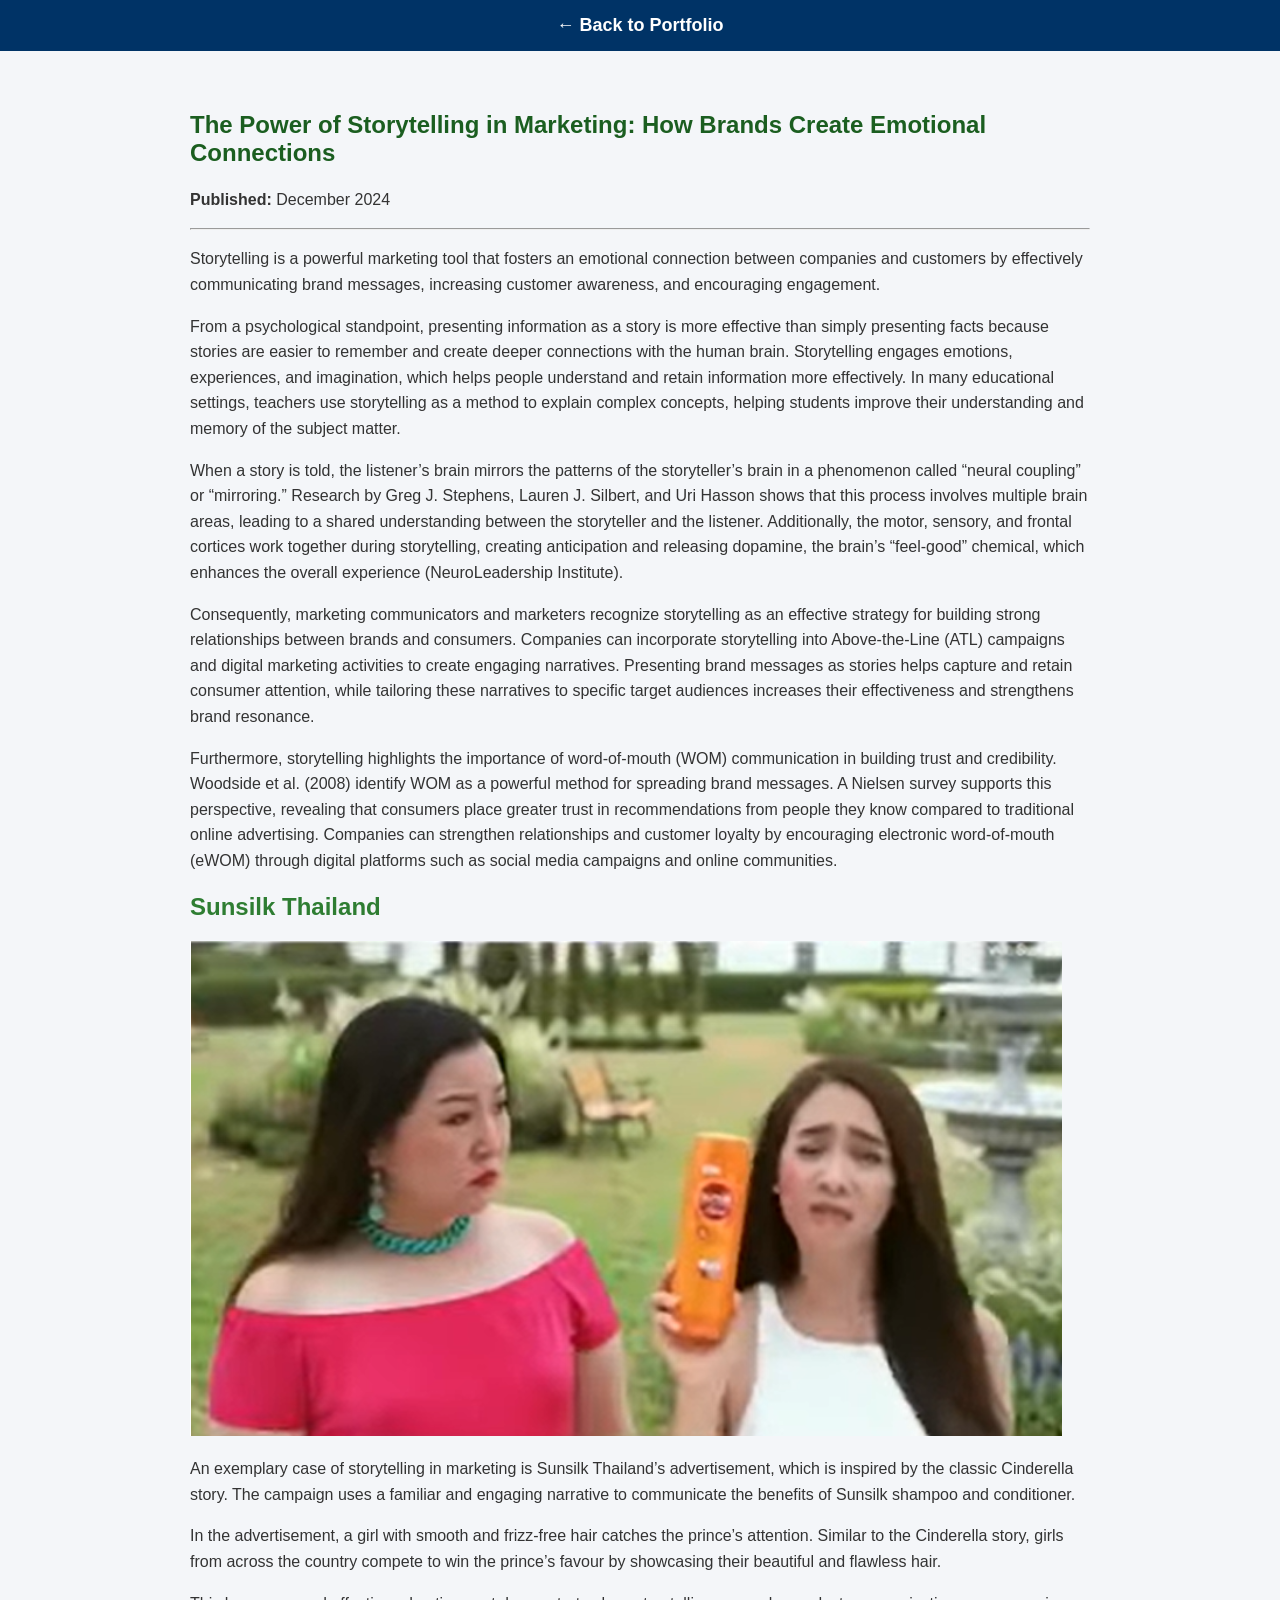
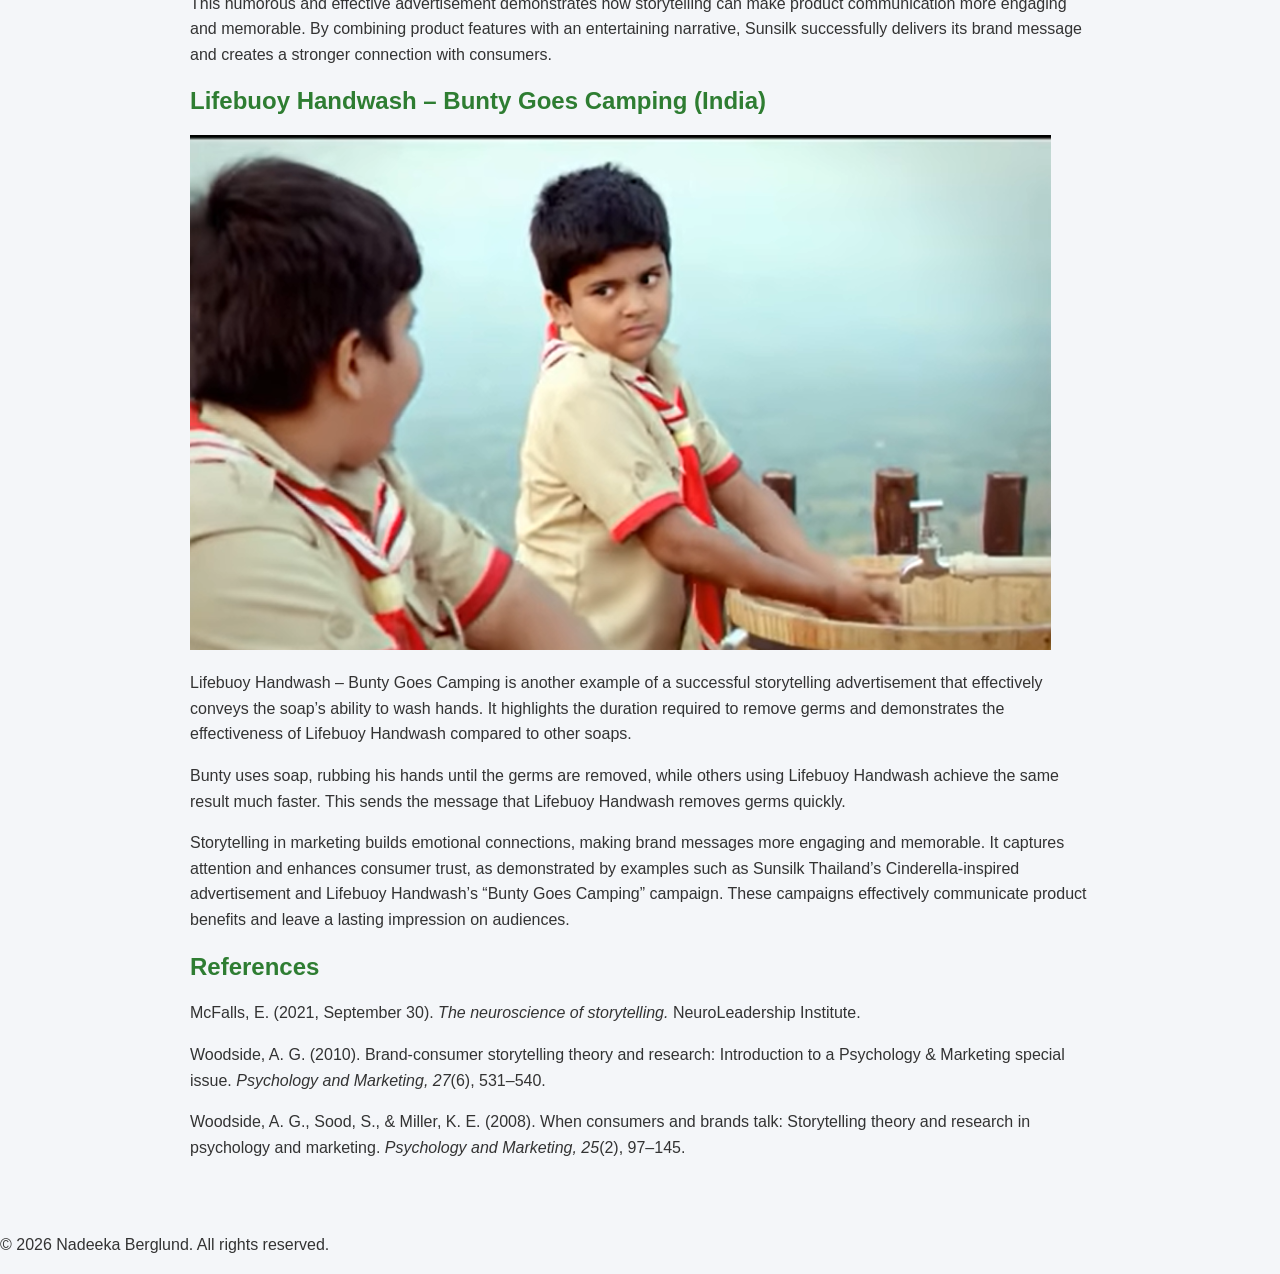
<file: storytelling-marketing.html>
<!DOCTYPE html>
<html lang="en">

<head>
    <meta charset="UTF-8">
    <meta name="viewport" content="width=device-width, initial-scale=1.0">

    <title>The Power of Storytelling in Marketing | Nadeeka Berglund</title>

    <meta name="description" content="Learn how storytelling helps brands create emotional connections with consumers through psychological principles and real-world marketing examples, including Sunsilk Thailand and Lifebuoy Handwash.">

    <link rel="stylesheet" href="style.css">
</head>

<body>

<nav>
    <a href="index.html">← Back to Portfolio</a>
</nav>

<section>

<h1>The Power of Storytelling in Marketing: How Brands Create Emotional Connections</h1>

<p><strong>Published:</strong> 
December 2024</p>

<hr>

<p>
Storytelling is a powerful marketing tool that fosters an emotional connection between companies and customers by effectively communicating brand messages, increasing customer awareness, and encouraging engagement.
</p>

<p>
From a psychological standpoint, presenting information as a story is more effective than simply presenting facts because stories are easier to remember and create deeper connections with the human brain. Storytelling engages emotions, experiences, and imagination, which helps people understand and retain information more effectively. In many educational settings, teachers use storytelling as a method to explain complex concepts, helping students improve their understanding and memory of the subject matter.
</p>

<p>
When a story is told, the listener’s brain mirrors the patterns of the storyteller’s brain in a phenomenon called “neural coupling” or “mirroring.” Research by Greg J. Stephens, Lauren J. Silbert, and Uri Hasson shows that this process involves multiple brain areas, leading to a shared understanding between the storyteller and the listener. Additionally, the motor, sensory, and frontal cortices work together during storytelling, creating anticipation and releasing dopamine, the brain’s “feel-good” chemical, which enhances the overall experience (NeuroLeadership Institute).
</p>

<p>
Consequently, marketing communicators and marketers recognize storytelling as an effective strategy for building strong relationships between brands and consumers. Companies can incorporate storytelling into Above-the-Line (ATL) campaigns and digital marketing activities to create engaging narratives. Presenting brand messages as stories helps capture and retain consumer attention, while tailoring these narratives to specific target audiences increases their effectiveness and strengthens brand resonance.
</p>

<p>
Furthermore, storytelling highlights the importance of word-of-mouth (WOM) communication in building trust and credibility. Woodside et al. (2008) identify WOM as a powerful method for spreading brand messages. A Nielsen survey supports this perspective, revealing that consumers place greater trust in recommendations from people they know compared to traditional online advertising. Companies can strengthen relationships and customer loyalty by encouraging electronic word-of-mouth (eWOM) through digital platforms such as social media campaigns and online communities.
</p>

<h2>Sunsilk Thailand</h2>

<img src="sunsilk.png"
     alt="Sunsilk Thailand"
     class="article-image">
<p>
An exemplary case of storytelling in marketing is Sunsilk Thailand’s advertisement, which is inspired by the classic Cinderella story. The campaign uses a familiar and engaging narrative to communicate the benefits of Sunsilk shampoo and conditioner.
</p>

<p>
In the advertisement, a girl with smooth and frizz-free hair catches the prince’s attention. Similar to the Cinderella story, girls from across the country compete to win the prince’s favour by showcasing their beautiful and flawless hair.
</p>

<p>
This humorous and effective advertisement demonstrates how storytelling can make product communication more engaging and memorable. By combining product features with an entertaining narrative, Sunsilk successfully delivers its brand message and creates a stronger connection with consumers.
</p>    

    <h2>Lifebuoy Handwash – Bunty Goes Camping (India)</h2>
    <img src="lifebuoy.png"
     alt="Lifebuoy Handwash Bunty Goes Camping advertisement"
     class="article-image">

<p>
Lifebuoy Handwash – Bunty Goes Camping is another example of a successful storytelling advertisement that effectively conveys the soap’s ability to wash hands. It highlights the duration required to remove germs and demonstrates the effectiveness of Lifebuoy Handwash compared to other soaps.
</p>

<p>
Bunty uses soap, rubbing his hands until the germs are removed, while others using Lifebuoy Handwash achieve the same result much faster. This sends the message that Lifebuoy Handwash removes germs quickly.
</p>
    <p>
Storytelling in marketing builds emotional connections, making brand messages more engaging and memorable. It captures attention and enhances consumer trust, as demonstrated by examples such as Sunsilk Thailand’s Cinderella-inspired advertisement and Lifebuoy Handwash’s “Bunty Goes Camping” campaign. These campaigns effectively communicate product benefits and leave a lasting impression on audiences.
</p>

    <h2>References</h2>

<p>
McFalls, E. (2021, September 30). <em>The neuroscience of storytelling.</em> NeuroLeadership Institute.
</p>

<p>
Woodside, A. G. (2010). Brand-consumer storytelling theory and research: Introduction to a Psychology & Marketing special issue. <em>Psychology and Marketing, 27</em>(6), 531–540.
</p>

<p>
Woodside, A. G., Sood, S., & Miller, K. E. (2008). When consumers and brands talk: Storytelling theory and research in psychology and marketing. <em>Psychology and Marketing, 25</em>(2), 97–145.
</p>

</p>

</section>

<footer>
    <p>
        © 2026 Nadeeka Berglund. All rights reserved.
    </p>
</footer>

</body>
</html>
</file>
<file: style.css>
/* General page style */

body {
    font-family: Arial, sans-serif;
    background-color: #f4f6f9;
    margin: 0;
    color: #333;
}

/* Navigation */

nav {
    background-color: #1B5E20;
    padding: 15px;
    text-align: center;
}

nav a {
    color: baige;
    text-decoration: none;
    margin: 15px;
    font-weight: bold;
}

nav a:hover {
    color: #ffcc00;
}

/* Main content */

section {
    max-width: 900px;
    margin: auto;
    padding: 40px;
}

h1 {
    color: #1B5E20;
}

h2 {
    color: #2E7D32;
}

p {
    line-height: 1.6;
}

/* Project cards */

.project {
    background: beige;
    padding: 20px;
    margin-top: 20px;
    border-radius: 8px;
}
/* Profile Picture */

.home img {
    width: 220px;
    height: 220px;
    border-radius: 50%;
    object-fit: cover;
    display: block;
    margin: 30px auto;
    border: 4px solid #003366;
}

.home {
    text-align: center;
    padding: 50px 20px;
}
.home p {
    max-width: 700px;
    margin: 20px auto;
    line-height: 1.8;
    font-size: 18px;
}
.home h1 {
    font-size: 48px;
    color: #003366;
    margin-bottom: 10px;
}

.home h2 {
    font-size: 24px;
    color: #666666;
    font-weight: normal;
    margin-bottom: 30px;
}
button {
    background-color:  #1B5E20;
    color: white;
    padding: 12px 25px;
    border: none;
    border-radius: 5px;
    font-size: 16px;
    cursor: pointer;
}
button:hover {
    background-color: #00509e;
}
nav {
    background-color: #003366;
    padding: 15px;
    text-align: center;
}

nav a {
    color: white;
    text-decoration: none;
    margin: 0 15px;
    font-size: 18px;
}

nav a:hover {
    color: #66ccff;
}
#about {
    max-width: 900px;
    margin: 60px auto;
    padding: 20px;
}

#about h2 {
    text-align: center;
    color: #003366;
    font-size: 36px;
    margin-bottom: 30px;
}

#about p {
    font-size: 17px;
    line-height: 1.8;
    color: #333333;
    text-align: justify;
}
#about h3 {
    color: #003366;
    font-size: 24px;
    margin-top: 35px;
    margin-bottom: 15px;
}
#projects {
    max-width: 1000px;
    margin: 60px auto;
    padding: 20px;
}

#projects h2 {
    text-align: center;
    color: #003366;
    font-size: 36px;
    margin-bottom: 20px;
}

#projects h3 {
    color: #003366;
    margin-top: 40px;
    margin-bottom: 20px;
}

.project-card {
    background-color: #ffffff;
    border: 1px solid #dddddd;
    border-radius: 10px;
    padding: 25px;
    margin-bottom: 30px;
    box-shadow: 0 4px 10px rgba(0,0,0,0.1);
}

.project-image {
    width: 250px;
    height: auto;
    border-radius: 10px;
    object-fit: cover;
    margin-bottom: 20px;
}
.btn {
    display: inline-block;
    background-color: #003366;
    color: white;
    padding: 12px 25px;
    border-radius: 5px;
    text-decoration: none;
    margin-top: 15px;
}

.btn:hover {
    background-color: #00509e;
}
<p>
    <strong>Phone:</strong>
    <a href="tel:+46XXXXXXXXX">
        +46 XX XXX XX XX
    </a>
</p>
footer {

    background:#003366;
    color:white;
    text-align:center;
    padding:20px;
    margin-top:50px;

}
</file>
